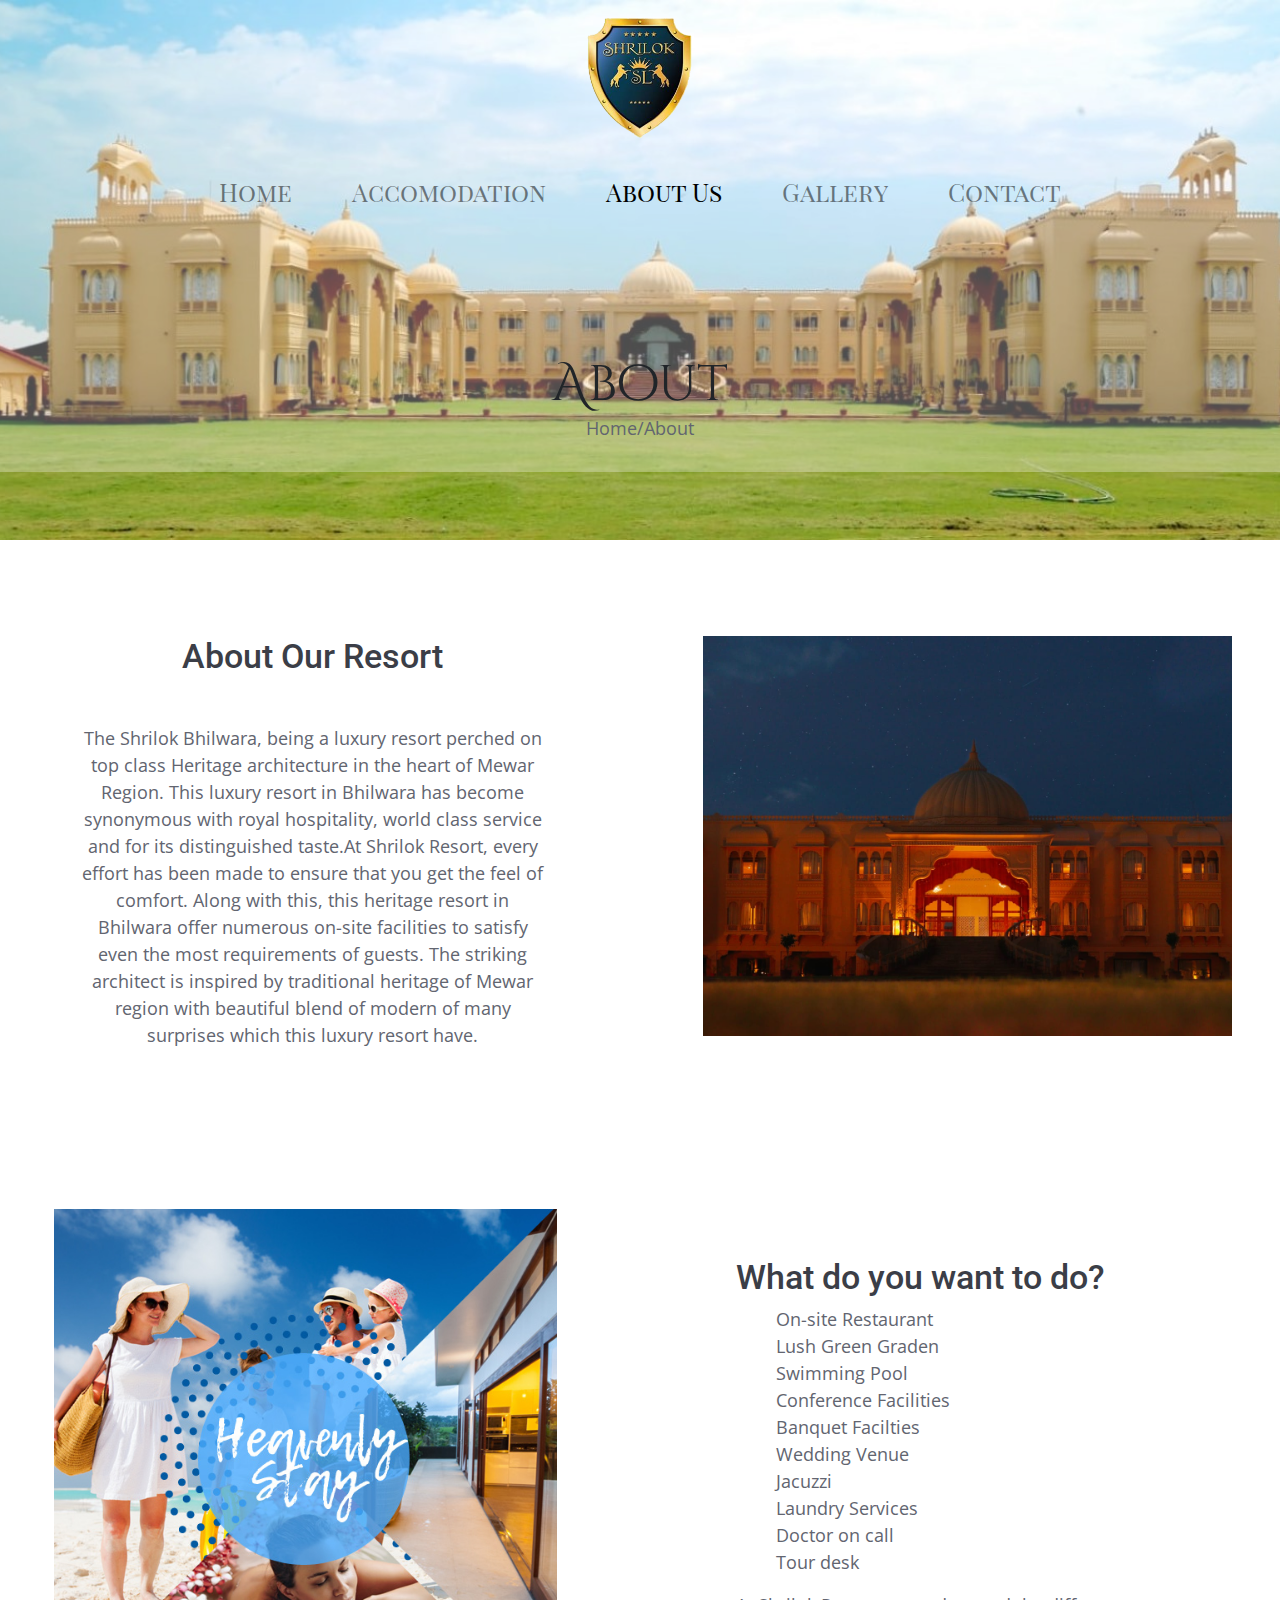
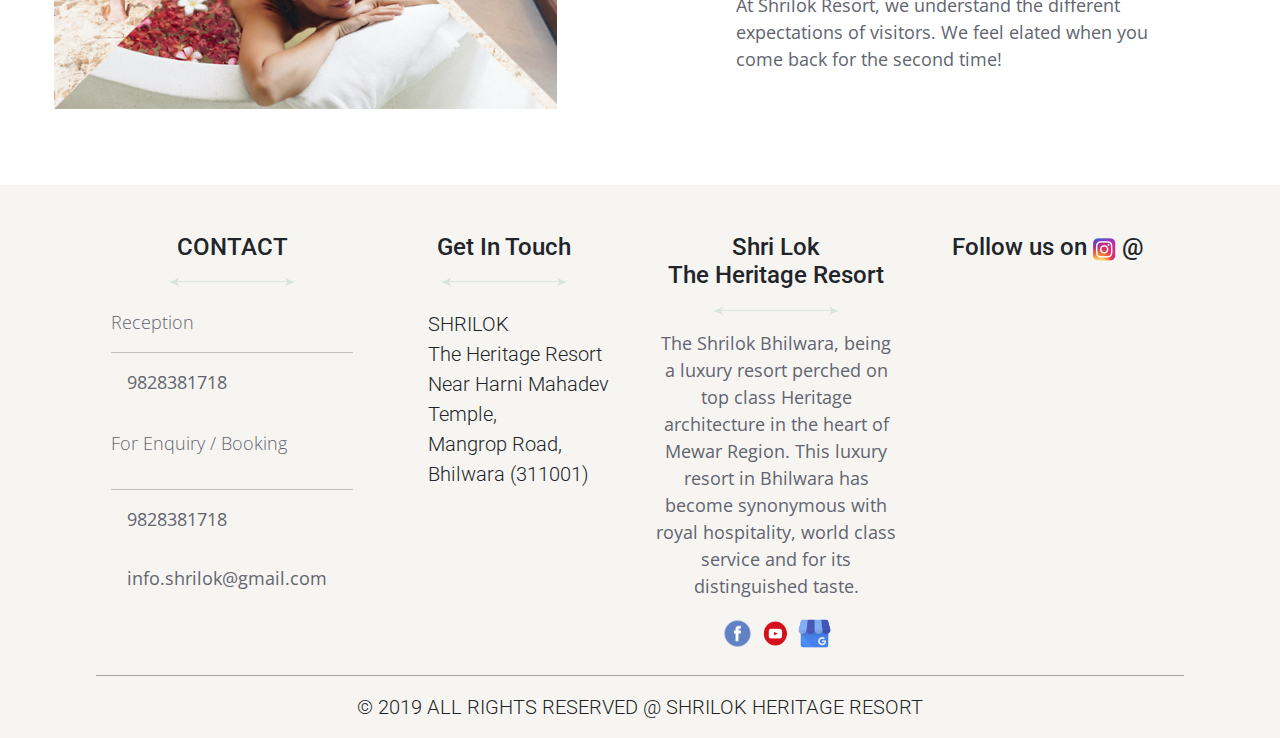
<file: about.html>
<!DOCTYPE html>
<html lang="en">

<head>
	<meta charset="utf-8"><meta charset="utf-8">
    <meta name="viewport" content="width=device-width, initial-scale=1, shrink-to-fit=no">
    <meta name="description" content="">
    <meta name="author" content="">
    <link rel="icon" href="./images/01.ico">
    <title>Shrilok - About</title>
	<link rel="stylesheet" href="https://stackpath.bootstrapcdn.com/bootstrap/4.3.1/css/bootstrap.min.css">
    <!--    font awesome cdn-->

    <link rel="stylesheet" href="https://use.fontawesome.com/releases/v5.8.2/css/all.css" integrity="sha384-oS3vJWv+0UjzBfQzYUhtDYW+Pj2yciDJxpsK1OYPAYjqT085Qq/1cq5FLXAZQ7Ay" crossorigin="anonymous">

    <!--    fonts-->
    <link href="https://fonts.googleapis.com/css?family=Dancing+Script|Open+Sans+Condensed:300|Open+Sans:600|Poppins|Roboto&display=swap" rel="stylesheet">
    
    <link href="https://fonts.googleapis.com/css?family=Cinzel+Decorative:700|Playfair+Display+SC&display=swap" rel="stylesheet">

    <!--stylesheet-->
	<link rel="stylesheet" href="./css/about.css">
   

</head>

<body>
    <!--Top Banner   -->
    <div class="top-banner">
        <div class="overlay">
            <div class="logo text-center w-100">
                <img class="logo-image my-3" src="./images/logo/01.png" alt="">
            </div>

            <!--            Navbar-->
            <div class="container ">
                <nav class="navbar navbar-expand-lg text-center navbar-light">
                    <a class="navbar-brand d-lg-none" href="#">Menu</a>
                    <button class="navbar-toggler ml-auto" type="button" data-toggle="collapse" data-target="#navbarSupportedContent" aria-controls="navbarSupportedContent" aria-expanded="false" aria-label="Toggle navigation">
                        <span class="navbar-toggler-icon"></span>
                    </button>

                    <div class="collapse navbar-collapse text-center" id="navbarSupportedContent">
                        <ul class=" navbar-nav mx-auto ">
                            <li class="nav-item">
                                <a class="nav-link" href="./index.html">Home</a>
                            </li>
                            <li class="nav-item">
                                <a class="nav-link" href="./room.html">Accomodation</a>
                            </li>
                            <li class="nav-item active">
                                <a class="nav-link" href="#">About Us</a>
                            </li>
                            <li class="nav-item">
                                <a class="nav-link" href="./index.html#portfolio">Gallery</a>
                            </li>
                            <li class="nav-item">
                                <a class="nav-link" href="./contact.html">Contact </a>
                            </li>
                        </ul>
                    </div>
                </nav>
            </div>
            <!--navbar end-->
            <div class="text-center banner-heading ">
                <h class="display-3 ">About</h>
                <p class=""><a style="text-decoration: none; color: inherit" href="./index.html">Home</a>/About</p>
            </div>
        </div>
    </div>

    <!-- Top banner ends -->
    
    

    
     <!--section-2 starts-->
      
       <div class="section2 row py-2 py-lg-5">
           
           <div class="col-lg-6 py-5 ">
               <h2 class="text-center">About Our Resort</h2>
               <p class="w-75 mx-auto mt-5 text-center">The Shrilok Bhilwara, being a luxury resort perched on top class Heritage architecture in the heart of Mewar Region. This luxury resort in Bhilwara has become synonymous with royal hospitality, world class service and for its distinguished taste.At Shrilok Resort, every effort has been made to ensure that you get the feel of comfort. Along with this, this heritage resort in Bhilwara offer numerous on-site facilities to satisfy even the most requirements of guests. The striking architect is inspired by traditional heritage of Mewar region with beautiful blend of modern of many surprises which this luxury resort have.</p>
           </div>
           <div class="col-lg-6 p-5" style="background-color: transparent;">
               <div class="about-r-img mx-auto">
                  
               </div>
           </div>
       </div>
    <!--section-2 ends-->
    
     <!--section-3 starts-->
       <div class="section3 row w-100  py-2 py-lg-5">
           <div class="col-lg-6 px-5 d-none d-lg-block d-xl-block">
              <div class="about-r-img-2 mx-auto">
                  
               </div>
           </div>
           <div class="col-lg-6 py-5 ">
              <div class="mx-lg-1 mx-2 px-2 mx-lg-5 px-lg-5 mx-md-5 px-md-5">
                   <h2>What do you want to do?</h2>
               <ul style="list-style-type: none">
                   <li><i class='fas fa-angle-right'></i> On-site Restaurant </li>
<li><i class='fas fa-angle-right'></i> Lush Green Graden</li>
<li><i class='fas fa-angle-right'></i> Swimming Pool</li>
<li><i class='fas fa-angle-right'></i> Conference Facilities</li>
<li><i class='fas fa-angle-right'></i> Banquet Facilties</li>
<li><i class='fas fa-angle-right'></i> Wedding Venue</li>
<li><i class='fas fa-angle-right'></i> Jacuzzi</li>
<li><i class='fas fa-angle-right'></i> Laundry Services</li>
<li><i class='fas fa-angle-right'></i> Doctor on call</li>
              <li><i class='fas fa-angle-right'></i> Tour desk</li>
               </ul>
               
          <p>At Shrilok Resort, we understand the different expectations of visitors. We feel elated when you come back for the second time!</p>
              </div>
           </div>
           <div class="col-lg-6 px-5 d-block d-lg-none d-xl-none">
              <div class="about-r-img-2 mx-auto">
                  
               </div>
           </div>
       </div>
    <!--section-3 ends-->
    
  <!--section-4 starts
       <div class="section2 w-100 row py-2  py-lg-5">
           <div class="col-lg-6 px-5">
              <h2 class="text-center">OUR PACKAGES</h2>
               <div id="accordion" class="py-5 w-75 mx-auto">
                 <div class="card">
                   <div class="card-header">
                      <a class="card-link" data-toggle="collapse" href="#collapseOne"><i class='fas fa-plus'></i> Honeymoon Packages</a>
        </div>
        <div id="collapseOne" class="collapse show" data-parent="#accordion">
        <div class="card-body">
          Festival seasons offer a golden opportunity for families to come together. At Misty Mount, we understand the spirit of these festivities. Our culinary experts compete with each other to prepare the best dishes to serve you the real flavor of a festival  so that you remember your stay with the joyous mood at Misty Mount.
        </div>
      </div>
    </div>
    <div class="card">
      <div class="card-header">
        <a class="collapsed card-link" data-toggle="collapse" href="#collapseTwo"><i class='fas fa-plus'></i> Company Team Outings</a>
      </div>
      <div id="collapseTwo" class="collapse" data-parent="#accordion">
        <div class="card-body">
          Lorem ipsum dolor sit amet, consectetur adipiscing elit, sed do eiusmod tempor incididunt ut labore et dolore magna aliqua. Ut enim ad minim veniam, quis nostrud exercitation ullamco laboris nisi ut aliquip ex ea commodo consequat. Duis aute irure dolor in reprehenderit in voluptate velit esse cillum dolore eu.
        </div>
      </div>
    </div>
    <div class="card">
      <div class="card-header">
        <a class="collapsed card-link" data-toggle="collapse" href="#collapseThree"><i class='fas fa-plus'></i> Weekand gateways</a>
      </div>
      <div id="collapseThree" class="collapse" data-parent="#accordion">
        <div class="card-body">
          Lorem ipsum dolor sit amet, consectetur adipisicing elit, sed do eiusmod tempor incididunt ut labore et dolore magna aliqua. Ut enim ad minim veniam, quis nostrud exercitation ullamco laboris nisi ut aliquip ex ea commodo consequat.
        </div>
      </div>
                   </div>
      <div class="card">
      <div class="card-header">
        <a class="collapsed card-link" data-toggle="collapse" href="#collapseThree"><i class='fas fa-plus'></i> Family Get-together</a>
      </div>
      <div id="collapseThree" class="collapse" data-parent="#accordion">
        <div class="card-body">
          Lorem ipsum dolor sit amet, consectetur adipisicing elit, sed do eiusmod tempor incididunt ut labore et dolore magna aliqua. Ut enim ad minim veniam, quis nostrud exercitation ullamco laboris nisi ut aliquip ex ea commodo consequat.
        </div>
      </div>
    </div>
  
           </div>
           </div>
           <div class="col-lg-6" style="padding-left: 125px;">
               <div class="about-r-img-3">
                   
               </div>
           </div>
       </div>
    
    section-4 ends-->
    
    
     <!--Footer start  -->

    <div class="footer px-5 pt-5" style="background-color: #F7F5F2">

        <div class="mx-5 row pb-4 " style="border-bottom: 1px solid #A3A2A1;">
            <div class="col-lg-3 col-sm-4 col-md-3" style="overflow: hidden;">

                <div class="text-center mb-2">
                    <h4>CONTACT</h4>
                    <img src="./images/assets/arrow-title.png" alt="">
                </div>

                <div class="lead my-3">
                    <p>Reception</p>
                </div>
                <div class="divider w-100 mx-auto" style="height: 1px ; background-color: darkgray ; opacity: 0.7"></div>
                <div class="my-3">
                    <i class="fa fa-phone mx-2" aria-hidden="true"></i>
                   <p class="d-inline-block"> 9828381718</p>
                </div>
                <div class="lead my-3">
                    <p class="d-inline-block">For Enquiry / Booking</p>
                </div>
                <div class="divider w-100 mx-auto" style="height: 1px ; background-color: darkgray ; opacity: 0.7"></div>
                <div class="my-3">
                    <i class="fa fa-phone mx-2" aria-hidden="true"></i>
                    <p class="d-inline-block">9828381718</p>
                </div>
                <div class=" my-3">
                    <i class=" mx-2 fa fa-envelope"></i>
                     <p class="d-inline-block">info.shrilok@gmail.com</p>
                    
                </div>
                <!--
                <div class="text-center my-2">
                    <a href="" class="btn btn-dark">
                        BOOK NOW
                    </a>
                </div>
-->
            </div>

            <div class="col-lg-3 col-sm-4 col-md-3">
                <div class="text-center">
                    <h4>Get In Touch</h4>
                    <img src="./images/assets/arrow-title.png" alt="">
                    <div class="lead my-3">
                        <div class="row">
                            <div class="col-2">
                                <i class="fa fa-map-signs mx-2" aria-hidden="true"></i>
                            </div>
                            <div class="col-10" style="text-align: left;">SHRILOK <br>The Heritage Resort <br>Near Harni Mahadev Temple,<br>Mangrop Road, <br> Bhilwara (311001)
                            </div>
                        </div>


                    </div>
                </div>
            </div>
            <div class="col-lg-3 col-md-3 d-sm-none  d-md-block d-lg-block d-xl-block">
                <div class="text-center">
                    <h4>Shri Lok <br> The Heritage Resort</h4>
                    <img src="./images/assets/arrow-title.png" alt="">
                    <p class="mt-2">
                        The Shrilok Bhilwara, being a luxury resort perched on top class Heritage architecture in the heart of Mewar Region. This luxury resort in Bhilwara has become synonymous with royal hospitality, world class service and for its distinguished taste.
                    </p>
                    <div class="icon-div">
                        <a href="https://www.facebook.com/shrilokheritageresort/"><img style="max-height: 35px; max-width: 35px;" src="./images/fb.png" alt=""></a>
                        <a href="">
                            <img style="max-height: 35px; max-width: 35px;" src="./images/youtube.png" alt="">
                        </a>
                        <a href="https://g.page/shrilokheritageresort">
                            <img style="max-height: 35px; max-width: 35px;" src="./images/google.png" alt="">
                        </a>
                    </div>
                </div>
            </div>

            <div class="col-lg-3 col-sm-4 col-md-3 insta-feed">
                <!--
                <div class="text-center mb-2">
                    <h4>GET IN TOUCH </h4>
                    <img src="./images/assets/arrow-title.png" alt="">
                </div>
-->
                <div class="lead text-center">
                    <h4 style="display: inline">Follow us on</h4> <a href="https://www.instagram.com/shrilokheritageresort/">
                        <img src="./images/insta.png" style="max-height: 25px; max-width: 25px; " alt="">
                    </a>
                    <h4 style="display: inline">@</h4>
                </div>
                <div class="my-3" style="z-index: 9;">
                    <div class='embedsocial-instagram' data-ref="ca124796837f35c469b2d429155f832580ea1770"></div>
                    <script>
                        (function(d, s, id) {
                            var js;
                            if (d.getElementById(id)) {
                                return;
                            }
                            js = d.createElement(s);
                            js.id = id;
                            js.src = "https://embedsocial.com/embedscript/in.js";
                            d.getElementsByTagName("head")[0].appendChild(js);
                        }(document, "script", "EmbedSocialInstagramScript"));
                    </script>


                </div>
            </div>



        </div>
        <div class="f-bottom text-center lead  py-3">
            © 2019 ALL RIGHTS RESERVED @ SHRILOK HERITAGE RESORT
        </div>
    </div>

    <!-- Footer Ends  -->

   <!--Start of Tawk.to Script-->
<script type="text/javascript">
var Tawk_API=Tawk_API||{}, Tawk_LoadStart=new Date();
(function(){
var s1=document.createElement("script"),s0=document.getElementsByTagName("script")[0];
s1.async=true;
s1.src='https://embed.tawk.to/5d79258ec22bdd393bb55eb6/default';
s1.charset='UTF-8';
s1.setAttribute('crossorigin','*');
s0.parentNode.insertBefore(s1,s0);
})();
</script>
<!--End of Tawk.to Script-->

	<script src="https://ajax.googleapis.com/ajax/libs/jquery/3.4.0/jquery.min.js"></script>
  <script src="https://cdnjs.cloudflare.com/ajax/libs/popper.js/1.14.7/umd/popper.min.js"></script>
  <script src="https://maxcdn.bootstrapcdn.com/bootstrap/4.3.1/js/bootstrap.min.js"></script>

</body>

</html>
</file>
<file: css/about.css>
@media(max-width:992px){
    .navbar{
        background-color: azure !important;
        color: black;
        margin-top: 25px;
    }
    
    .row{
        margin-left: 0px !important;
         margin-right: 0px !important;
    }
}

@media(max-width:600px){
    .about-r-img 
    {
    min-height: 400px !important;
    }
}

@media(max-width:450px){
    .about-r-img 
    {
    min-height: 180px !important;
    }
    
    .about-r-img-2 
    {
    min-height: 258px !important;
    }
    
     .about-r-img-3 
    {
    min-height: 261px !important;
    }
}



.insta-feed{
    max-height:345px; 
    overflow-y: scroll;
}
/*Banner start*/
.top-banner {
    background-image: url(../images/banner.jpg);
    background-size: cover;
    background-position: center;
    min-height: 60vh;
}

.overlay {
    height: 472px;
    background-color: rgba(255, 255, 255, 0.3);
}

.logo-image {
    height: 125px;
}

.banner-heading {
    margin-top: 8rem;

}
.banner-heading h{
    font-family: 'Cinzel Decorative', cursive;
    font-size: 50px;
    
}

/*Banner ends*/

/*Navbar*/
.navbar {
    background-color: transparent;
}

.nav-link {
    color: #3B3E47;
    font-size: 25px;
    font-family: 'Playfair Display SC', serif;
    padding-left: 30px !important;
    padding-right: 30px !important;
    margin-top: 0px;
    
}

.nav-link:hover {
    color: black;
}

.active a {
    color: black !important;
}

/*navbar ends*/

/*section-2 starts*/
.about-r-img {
    background-image: url(../images/exterior/ext13.jpeg);
    background-size: contain;
    background-position: center;
    background-repeat: no-repeat;
    min-height: 400px;
    

}

.about-r-img-2 {
    background-image: url(../images/about/about-img.jpg);
    background-size: contain;
    background-position: center;
    background-repeat: no-repeat;
    min-height: 500px;
    

}

.about-r-img-3 {
    background-image: url(../images/about/about-img2.png);
    background-size: contain;
    background-position: center;
    background-repeat: no-repeat;
    min-height: 600px;
    

}
.section2 h2{
    font-family: 'Roboto', sans-serif;
    color: #3B3E47;
    font-weight: 500;
    font-size: 34px;
}

.section2 p{
    color: #626570;
    font-family: 'Open Sans', sans-serif;
    font-size: 18px;
}
/*section-2 ends*/
.card-header{
    background: none;
    text-decoration: none;
}
.card{
    border: none;
}
/*section-3 starts*/
.section3 h2{
    font-family: 'Roboto', sans-serif;
    color: #3B3E47;
    font-weight: 500;
    font-size: 34px;
}
.section3 ul, p{
    color: #626570;
    font-family: 'Open Sans', sans-serif;
    font-size: 18px;
}


/*section-4 starts*/
.section4 h2{
    font-family: 'Roboto', sans-serif;
    color: #3B3E47;
    font-weight: 500;
    font-size: 34px; 
}
.card-header{
    font-family: 'Roboto', sans-serif;
    font-size: 24px;
}

.card-body{
    color: #626570;
    font-family: 'Open Sans', sans-serif;
    font-size: 18px;
}
</file>
